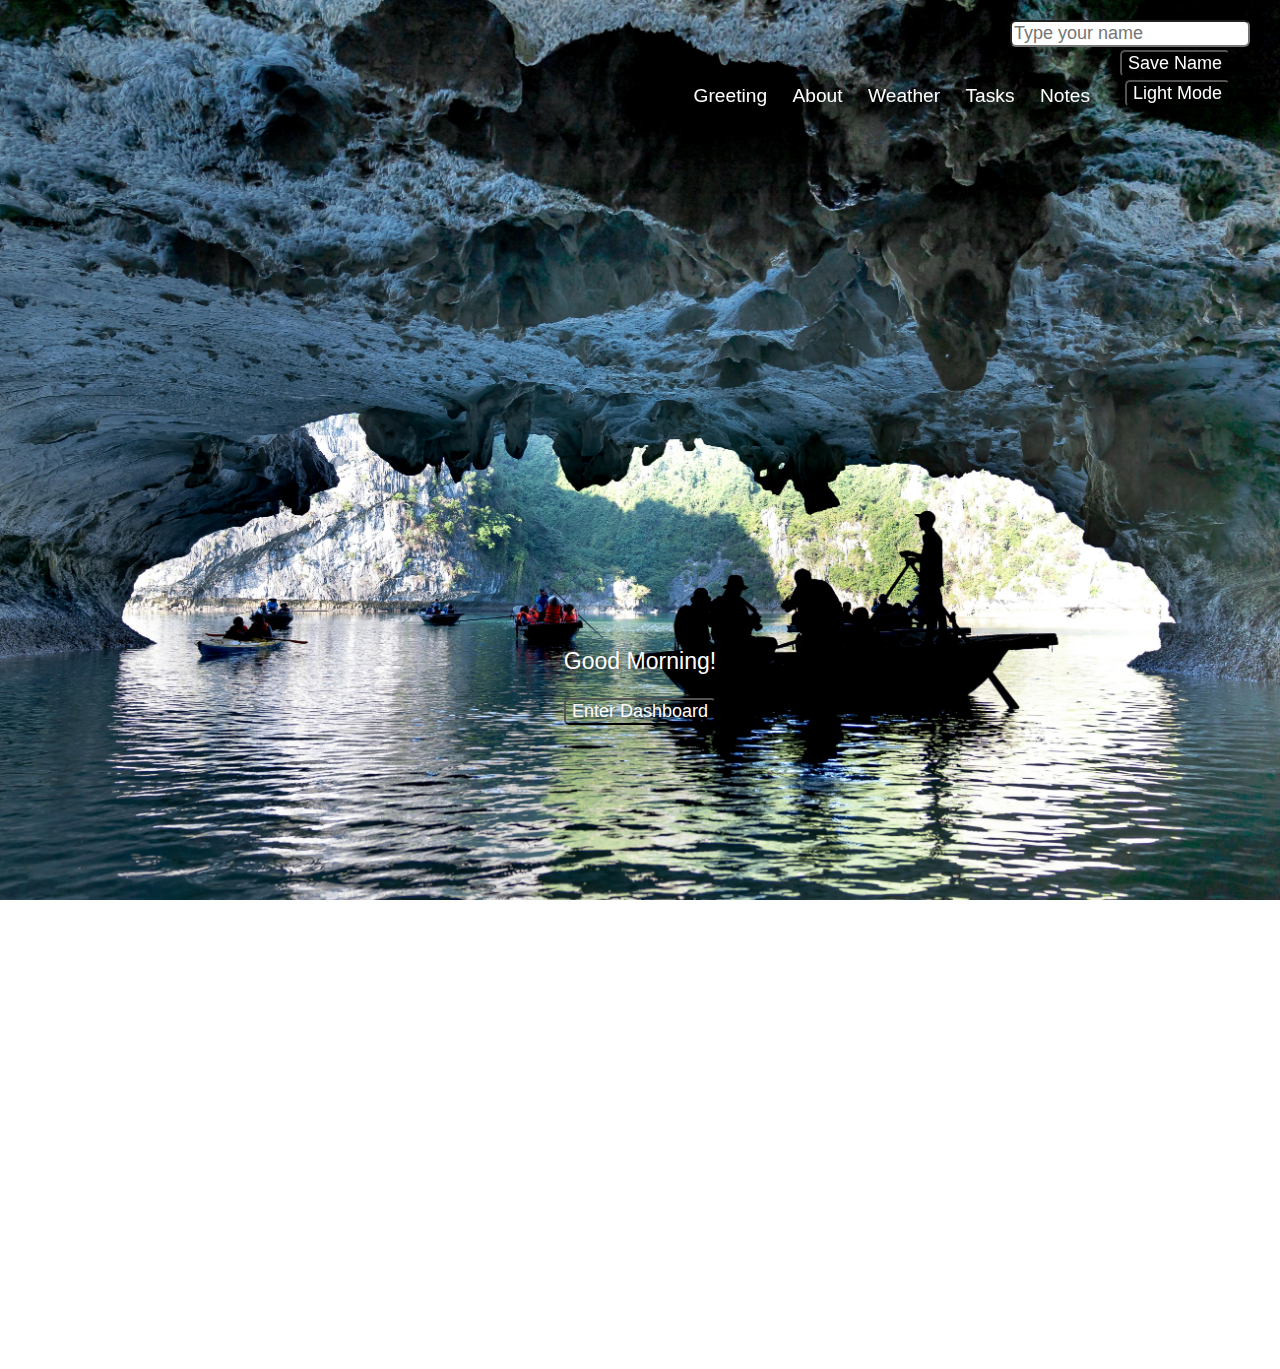
<file: index.html>
<!DOCTYPE html>
<html lang="en">
<head>
    <meta charset="UTF-8">
    <meta name="viewport" content="width=device-width, initial-scale=1.0">
    <title>Personal Dashboard</title>
    <link rel="stylesheet" href="styles.css" />
</head>
<body>
<header>
 <div class="nav">
    <nav>
        <a href="index.html">Greeting</a>
        <a href="about.html">About</a>
        <a href="weather.html">Weather</a>
        <a href="tasks.html">Tasks</a>
        <a href="notes.html">Notes</a>
    </nav>
</div>
</header>
   <div id="mainDivLight">
    <section class="greeting">
        <div id="enterDashboardDiv">
        <h2 id="userDisplay"></h2>
        <p id="current-hour"></p>
        <button id="enterDashboard" onclick="window.location.href='about.html'">Enter Dashboard</button>
        <br>
        </div>

        <input type="text" id="nameInput" placeholder="Type your name" />
        <button id="saveBtn">Save Name</button>
        <button id="toggleModeBtn">Light Mode</button>
    </section>
</div>
<script src="script.js"></script>
</body>
</html>
</file>
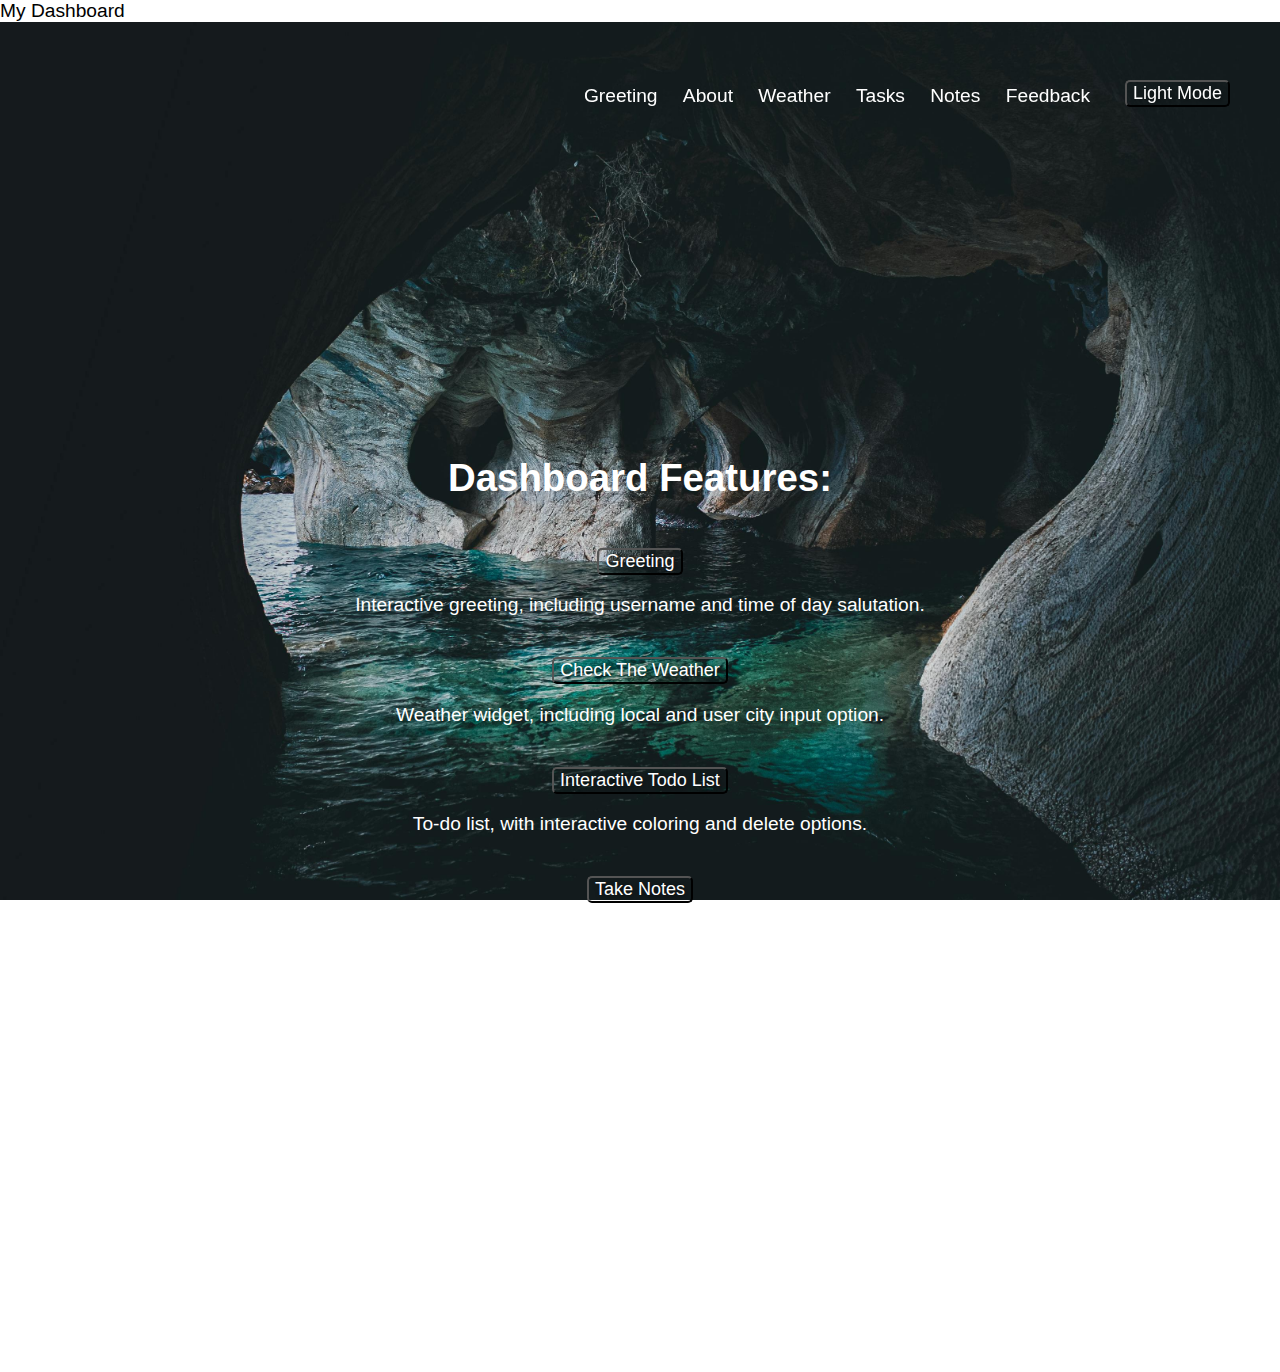
<file: about.html>
<!DOCTYPE html>
<html lang="en">
<head>
    <meta charset="UTF-8">
    <meta name="viewport" content="width=device-width, initial-scale=1.0">
    <title>Homepage</title>
    <link rel="stylesheet" href="styles.css" />
    <style>
        /* #aboutContainer button,
        #aboutContainer p {
            display: inline-block;
        } */
    </style>
</head>
<body>
<!-- <section class="about"> -->
    <!-- <h1>My Dashboard</h1>  -->
    <header>
     <div class="nav">
      <nav>
        <a href="index.html">Greeting</a>
        <a href="about.html">About</a>
        <a href="weather.html">Weather</a>
        <a href="tasks.html">Tasks</a>
        <a href="notes.html">Notes</a>
        <a href="contact.html">Feedback</a>
      </nav>
     </div>
    </header> 
    <div id="myDash">My Dashboard</div>
    <section class="about">

           <!-- <h3>Dashboard Features:</h3> -->
        <h1>Dashboard Features:</h1>
        <br>
            <div id="aboutContainer">

        <!-- <h2>My Dashboard</h2> -->
            <div id="greetFeature">
            <button id="greeting" onclick="window.location.href='index.html'">Greeting</button>
            <p>Interactive greeting, including username and time of day salutation.</p>
            </div>
            <br>
            <div id="weatherFeature">
            <button id="weather" onclick="window.location.href='weather.html'">Check The Weather</button>
            <p>Weather widget, including local and user city input option.</p> 
            </div>
            <br>
            <div id="tasksFeature">
            <button id="tasks" onclick="window.location.href='tasks.html'">Interactive Todo List</button>
            <p>To-do list, with interactive coloring and delete options.</p>
            </div>
            <br>
            <div id="notesFeature">
            <button id="notes" onclick="window.location.href='notes.html'">Take Notes</button>
            <p>Keep notes, toggle the theme of each notecard. </p>
            </div>

    </div>
    <button id="toggleModeBtn">Light Mode</button>
</section>
    <script src="script.js"></script>
</body>
</html>
</file>
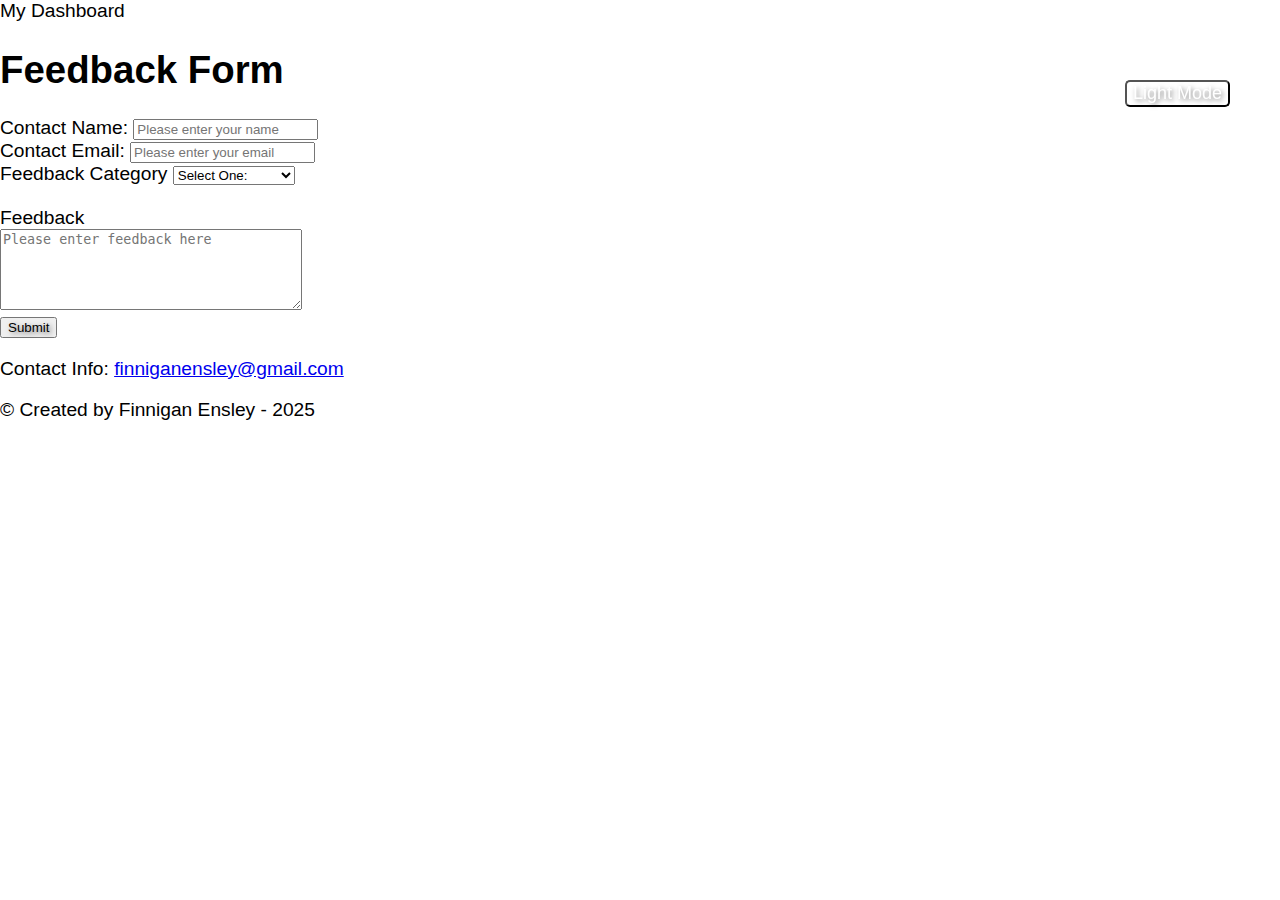
<file: contact.html>
<!DOCTYPE html>
<html lang="en">
<head>
    <meta charset="UTF-8">
    <meta name="viewport" content="width=device-width, initial-scale=1.0">
    <title>Contact Form</title>
    <link rel="stylesheet" href="styles.css" />
</head>
<header>
 <div id="myDash">My Dashboard</div>
 <div class="nav">
    <nav>
        <a href="index.html">Greeting</a>
        <a href="about.html">About</a>
        <a href="weather.html">Weather</a>
        <a href="tasks.html">Tasks</a>
        <a href="notes.html">Notes</a>
        <a href="contact.html">Feedback</a>
    </nav>
</div>
</header>
<body>
    <section class="feedback">
      <h1>Feedback Form</h1>
    <form class="feedbackForm" action="https://script.google.com/macros/s/AKfycby8TvqERQpcClI5CnfxM9RyF1Z2E7yflSYL-C94ewatQQR3-532PKnv8r2EtYQbhLx80A/exec" method="POST">
    <div class="formDiv">
      <div>
        <label>Contact Name:</label>
        <input type="text" id="contactName" name="contactName" placeholder="Please enter your name">
        <br>
        <label>Contact Email:</label>
        <input type="text" id="contactEmail" name="contactEmail" placeholder="Please enter your email">
        <br>
        <label>Feedback Category</label>
        <select id="categoryDropdown" name="categoryDropdown">  
            <option value="">Select One:</option>
            <option value="featureRequest">Feature Request</option>
            <option value="generalIssue">Loading Issue</option>
            <option value="bugReporting">Bug Sighting</option>
            <option value="other">Other</option>
        </select>
        <br>
        <br>
        <label>Feedback</label>
        <br>
        <textarea id="userFeedback" name="userFeedback" rows="5" cols="35" placeholder="Please enter feedback here"></textarea>
        <br>
        <button type="submit" id="formBtn" value="submitFeedback">Submit</button>
    </form>   
    <button id="toggleModeBtn">Light Mode</button>
    <footer id="footer">
        <p>Contact Info:
            <a href="mailto:finniganensley@gmail.com">finniganensley@gmail.com</a>
        </p>
        <p>&copy; Created by Finnigan Ensley - 2025</p>
    </footer>
    </section> 
<script src="script.js"></script>
</body>
</html>
</file>
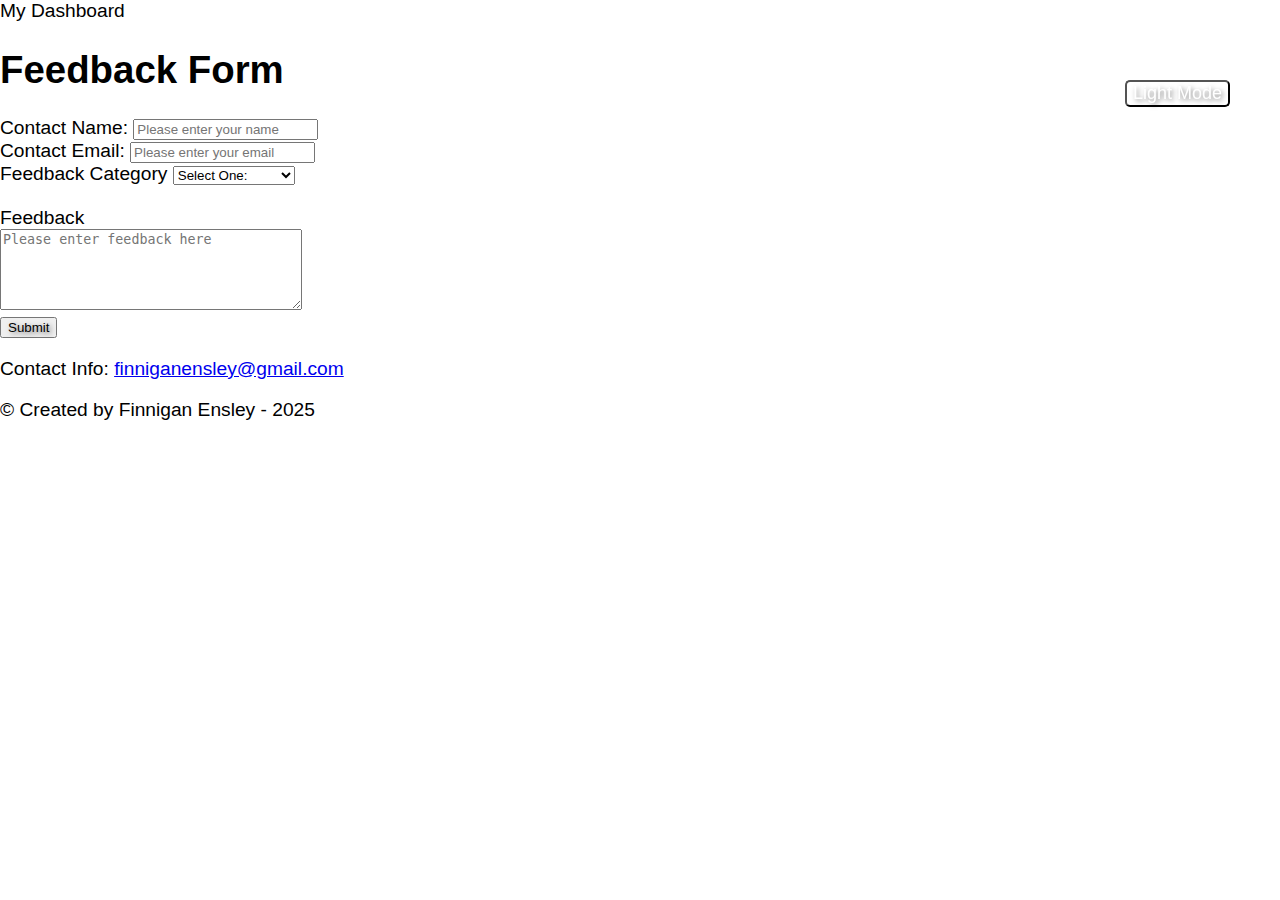
<file: feedback.html>
<!DOCTYPE html>
<html lang="en">
  <head>
    <meta charset="UTF-8" />
    <meta name="viewport" content="width=device-width, initial-scale=1.0" />
    <title>Contact Form</title>
    <link rel="stylesheet" href="styles.css" />
  </head>
  <header>
    <div id="myDash">My Dashboard</div>
    <div class="nav">
      <nav>
        <a href="index.html">Greeting</a>
        <a href="about.html">About</a>
        <a href="weather.html">Weather</a>
        <a href="tasks.html">Tasks</a>
        <a href="notes.html">Notes</a>
        <a href="feedback.html">Feedback</a>
      </nav>
    </div>
  </header>
  <body>
    <section class="feedback">
      <h1>Feedback Form</h1>
      <form
        class="feedbackForm"
        action="https://script.google.com/macros/s/AKfycbx7fILE5Yl5HCMITC5_HhUOrSH42xlX5MwsVYFPNMyon1GgHz6wcH63Rdeu_Hv4D-9idw/exec"
        method="POST"
      >
        <div class="formDiv">
          <label>Contact Name:</label>
          <input
            type="text"
            id="contactName"
            name="contactName"
            placeholder="Please enter your name"
          />
          <br />
          <label>Contact Email:</label>
          <input
            type="text"
            id="contactEmail"
            name="contactEmail"
            placeholder="Please enter your email"
          />
          <br />
          <label>Feedback Category</label>
          <select id="categoryDropdown" name="categoryDropdown">
            <option value="">Select One:</option>
            <option value="featureRequest">Feature Request</option>
            <option value="generalIssue">Loading Issue</option>
            <option value="bugReporting">Bug Sighting</option>
            <option value="other">Other</option>
          </select>
          <br />
          <br />
          <label>Feedback</label>
          <br />
          <textarea
            id="userFeedback"
            name="userFeedback"
            rows="5"
            cols="35"
            placeholder="Please enter feedback here"
          ></textarea>
          <br />
          <button type="submit" id="formBtn" value="submitFeedback">
            Submit
          </button>
        </div>
      </form>
      <button id="toggleModeBtn">Light Mode</button>
      <footer id="footer">
        <p>
          Contact Info:
          <a href="mailto:finniganensley@gmail.com">finniganensley@gmail.com</a>
        </p>
        <p>&copy; Created by Finnigan Ensley - 2025</p>
      </footer>
    </section>
    <script src="script.js"></script>
  </body>
</html>
</file>
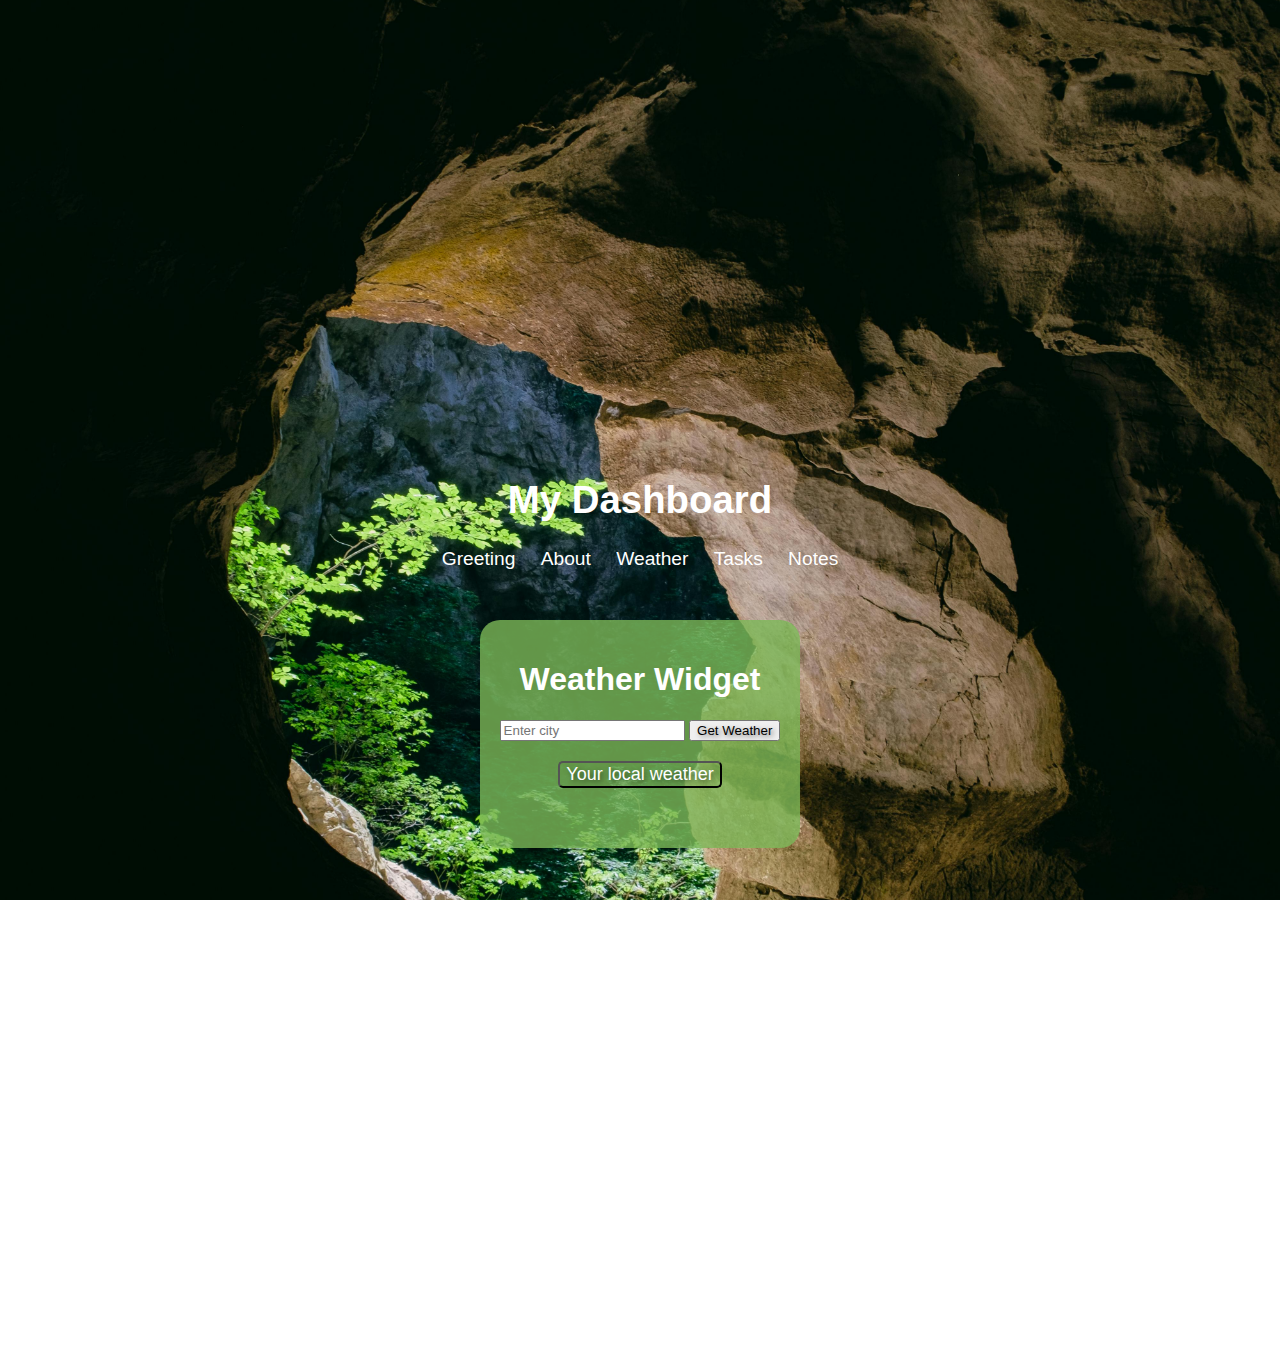
<file: indextest.html>
<!DOCTYPE html>
<html lang="en">
<head>
    <meta charset="UTF-8">
    <meta name="viewport" content="width=device-width, initial-scale=1.0">
    <title>WeatherTest</title>
    <link rel="stylesheet" href="styles.css" />
</head>
<style>
.widget {
    background-color: hwb(97 34% 28% / 0.8);
    border-radius: 20px;
    text-align: center;
    margin: 50px;
    padding: 20px;
    font-size: medium;
}

.widget:hover {
    box-shadow: 2px 2px 10px rgba(2, 2, 2, 0.8);
    font-size: larger;
}

/* button {
  background-color: lightgoldenrodyellow;
  border-radius: 6px;
  border: none;
} */

/* #temperature,
#feels-like, 
#description, 
#humidity {
  border: 2px 2px 2px 2px;
  border-radius: 6px;
  box-shadow: 2px 2px 2px 2px;
  padding: 10px;
} */


</style>
<body>
   <section class="weather">
     <h1>My Dashboard</h1>
    <nav>
        <a href="index.html">Greeting</a>
        <a href="about.html">About</a>
        <a href="weather.html">Weather</a>
        <a href="tasks.html">Tasks</a>
        <a href="notes.html">Notes</a>
    </nav>
    <div class="widget">
      <h1>Weather Widget</h1>
      <div>
        <input type="text" id="city" placeholder="Enter city">
        <button id="btn">Get Weather</button>
        <br>
        <button id="localBtn">Your local weather</button>
        <p id="error-message"></p>
        <h2 id="city-name"></h2>
        <p id="temperature"></p>
        <p id="feels-like"></p>
        <p id="description"></p>
        <p id="humidity"></p>
    </div>
  </div>
  </section> 
      <script src="scripttest.js"></script>
</body>
</html>


<!-- "https://api.open-meteo.com/v1/forecast?latitude=39.7392&longitude=-104.9847&hourly=temperature_2m&current=temperature_2m,rain,snowfall&timezone=America%2FDenver&temperature_unit=fahrenheit -->
</file>
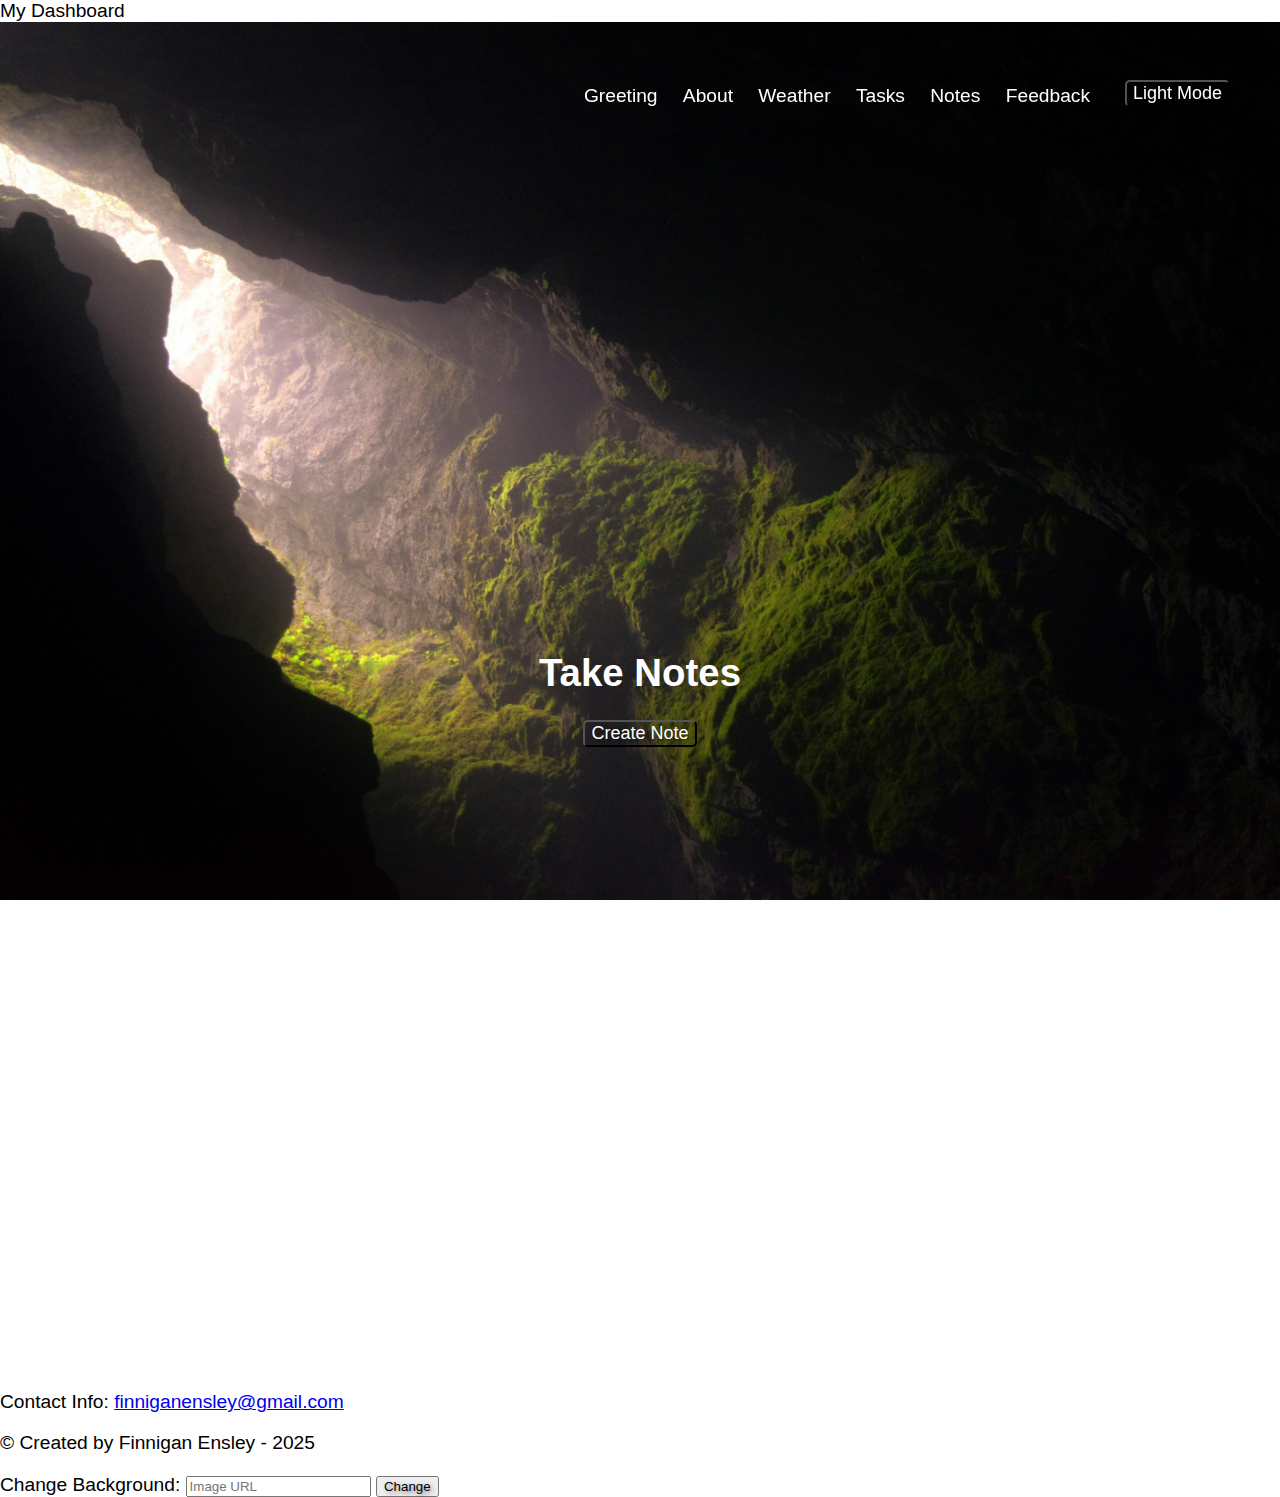
<file: notes.html>
<!DOCTYPE html>
<html lang="en">
  <head>
    <meta charset="UTF-8" />
    <meta name="viewport" content="width=device-width, initial-scale=1.0" />
    <title>Notes</title>
    <link rel="stylesheet" href="styles.css" />
  </head>
  <body>
    <header>
      <div class="nav">
        <nav>
          <a href="index.html">Greeting</a>
          <a href="about.html">About</a>
          <a href="weather.html">Weather</a>
          <a href="tasks.html">Tasks</a>
          <a href="notes.html">Notes</a>
          <a href="feedback.html">Feedback</a>
        </nav>
      </div>
    </header>
    <div id="myDash">My Dashboard</div>
    <section class="notes">
      <div id="notesContainer">
        <h1>Take Notes</h1>
        <div class="notesDiv">
          <button id="noteBtn">Create Note</button>
          <br />
          <div id="addNote"></div>
          <br />
        </div>
      </div>
    </section>
    <button id="toggleModeBtn">Light Mode</button>
    <footer id="footer">
      <span id="current-date"></span>
      <span id="current-time"></span>
      <p>
        Contact Info:
        <a href="mailto:finniganensley@gmail.com">finniganensley@gmail.com</a>
      </p>
      <p>&copy; Created by Finnigan Ensley - 2025</p>
      <div id="backgroundControls">
       <label for="urlInputNotes" id="backgroundLabel">Change Background: </label>
       <input type="text" id="urlInputNotes" placeholder="Image URL "/>
       <button type="button" id="bkgBtnNotes">Change</button>
      </div>
    </footer>
    <script src="script.js"></script>
  </body>
</html>
</file>
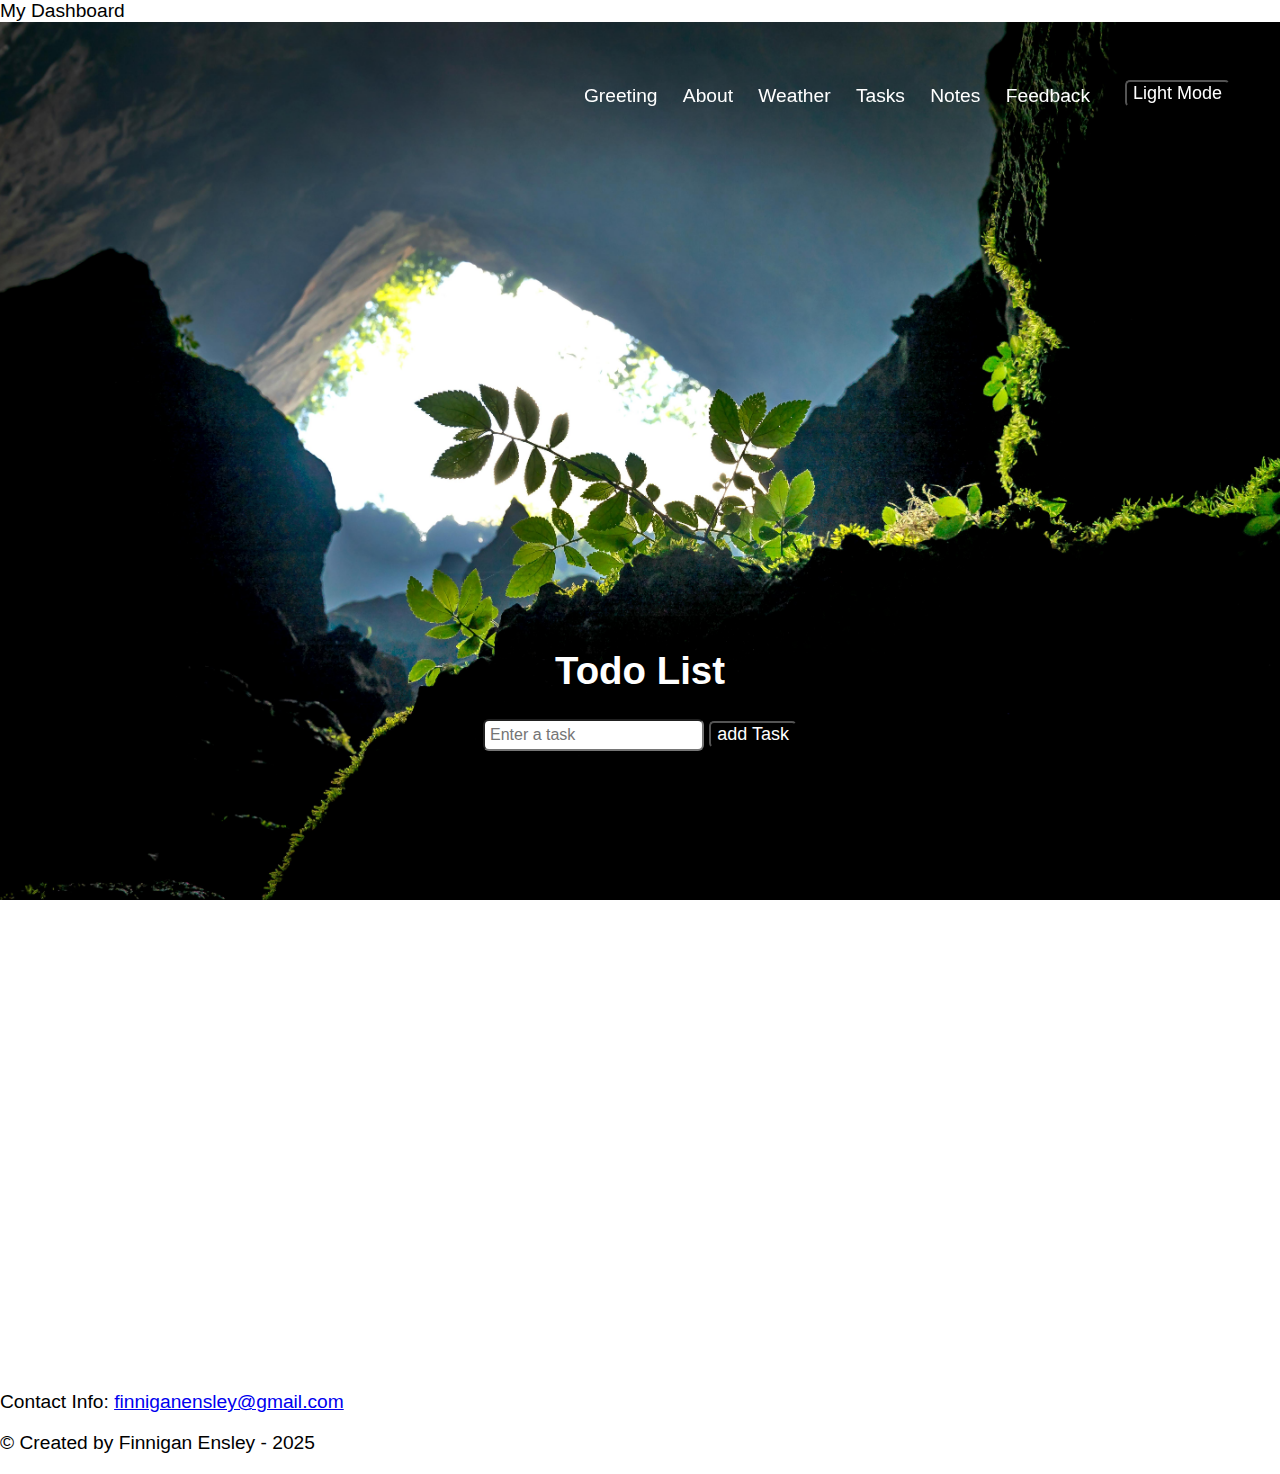
<file: tasks.html>
<!DOCTYPE html>
<html lang="en">
<head>
    <meta charset="UTF-8">
    <meta name="viewport" content="width=device-width, initial-scale=1.0">
    <title>Tasks</title>
    <link rel="stylesheet" href="styles.css" />

</head>
<body>
<!-- <section class="tasks"> -->
     <!-- <h1>My Dashboard</h1> -->
  <header>
    <div class="nav">
     <nav>
        <a href="index.html">Greeting</a>
        <a href="about.html">About</a>
        <a href="weather.html">Weather</a>
        <a href="tasks.html">Tasks</a>
        <a href="notes.html">Notes</a> 
        <a href="feedback.html">Feedback</a>

    </nav>
    </div>
  </header>
    <div id="myDash">My Dashboard</div>
    <section class="tasks">
    <div class="tasklist">
     <h1>Todo List</h1>
      <div class="taskDiv">
        <input type="text" id="taskInput" placeholder="Enter a task" />
        <button id="taskBtn">add Task</button>
        <ul id="taskList"></ul> 
      </div>
    </div>
</section>
    <button id="toggleModeBtn">Light Mode</button>
    <footer id="footer">
        <p>Contact Info:
            <a href="mailto:finniganensley@gmail.com">finniganensley@gmail.com</a>
         </p>
         <p>&copy; Created by Finnigan Ensley - 2025</p>
    </footer>
         <script src="script.js"></script>
</body>
</html>
</file>
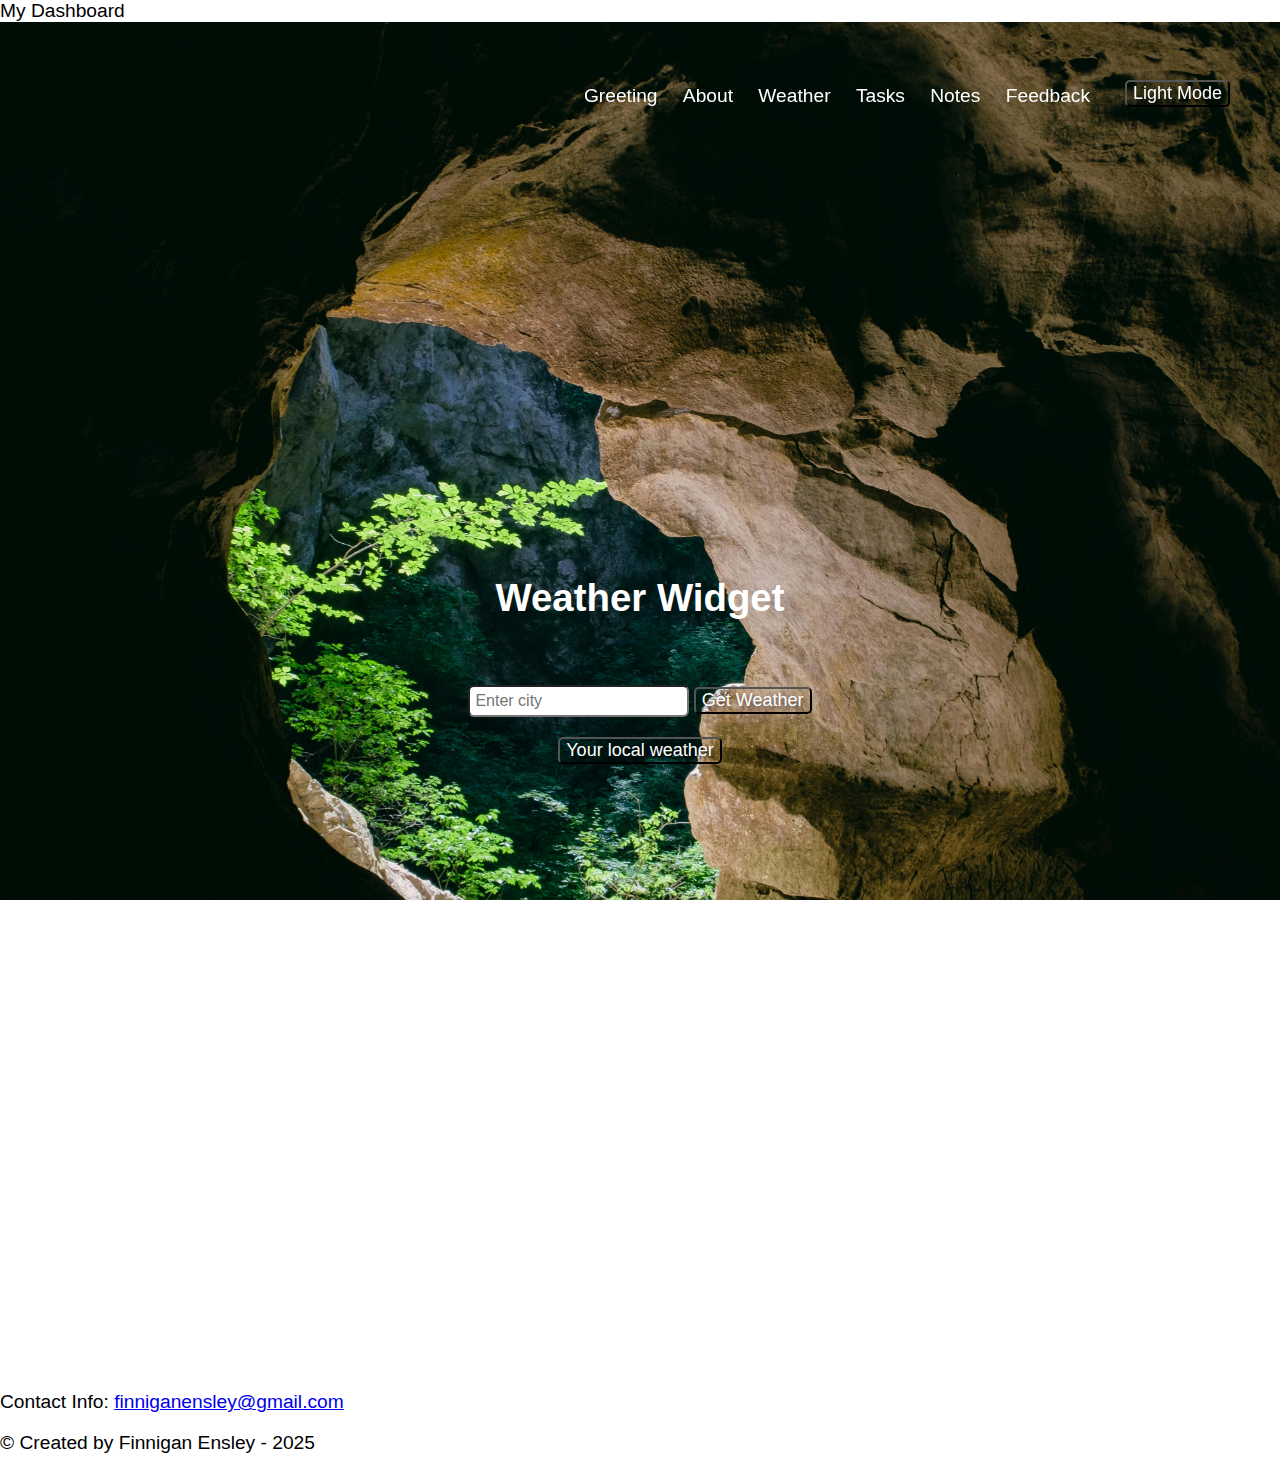
<file: weather.html>
<!DOCTYPE html>
<html lang="en">
<head>
    <meta charset="UTF-8">
    <meta name="viewport" content="width=device-width, initial-scale=1.0">
    <title>Weather</title>
    <link rel="stylesheet" href="styles.css" />
</head>
<style>
.widget {
    /* background-color: hwb(97 34% 28% / 0.5); */
    border-radius: 20px;
    text-align: center;
    margin: 10px;
    padding: 30px;
    font-size: medium;
}

.widget:hover {
    box-shadow: 2px 2px 10px rgba(2, 2, 2, 0.8);
}

</style>
<body>
   <!-- <section class="weather"> -->
     <!-- <h1>My Dashboard</h1> -->
    <header>
     <div class="nav"> 
    <nav>
        <a href="index.html">Greeting</a>
        <a href="about.html">About</a>
        <a href="weather.html">Weather</a>
        <a href="tasks.html">Tasks</a>
        <a href="notes.html">Notes</a>
        <a href="feedback.html">Feedback</a>
    </nav>
    </div>
   </header> 
    <div id="myDash">My Dashboard</div>

    <!-- <div class="widget"> -->
    <section class="weather">

      <h1>Weather Widget</h1>
    <div class="widget">
      <div>
        <input type="text" id="cityInput" placeholder="Enter city">
        <button id="weatherBtn">Get Weather</button>
        <br>
        <button id="localBtn">Your local weather</button>
        <div id="weatherResults">
        <p id="error-message"></p>
        <h2 id="city-name"></h2>
        <p id="temperature"></p>
        <p id="feels-like"></p>
        <p id="description"></p>
        <p id="humidity"></p>
        </div>
    </div>
  </div>
  </section> 
    <button id="toggleModeBtn">Light Mode</button>
    <footer id="footer">
         <p>Contact Info:
            <a href="mailto:finniganensley@gmail.com">finniganensley@gmail.com</a>
         </p>
         <p>&copy; Created by Finnigan Ensley - 2025</p>
    </footer>
    <script src="script.js"></script>
</body>
</html>
</file>
<file: styles.css>
body {
    margin: 0;
    padding: 0;
    font-family: Arial, sans-serif;
    font-size: larger;
}

.greeting,
.about,
.weather,
.tasks,
.notes {
    height: 150vh;
    display: flex;
    flex-direction: column;
    justify-content: center;
    align-items: center;
    text-align: center;
    color: white;
    background-size: cover;
    background-position: center;
    background-attachment: fixed;
}

.greeting {
    background-image: url(images/pexels-quang-nguyen-vinh-222549-6877707.jpg);
    /* height: 150vh; */
}
.greeting h2 {
    text-shadow: 2px 2px 5px rgba(0, 0, 0, 0.5);
} 


#current-hour {
    margin-top: 0;
    font-size: larger;
    text-shadow: 2px 2px 5px rgba(0, 0, 0, 0.5);
}

button {
    cursor: pointer;
    text-shadow: 2px 2px 5px rgba(0, 0, 0, 0.5);
}


.about {
    background-image: url(images/pexels-mauroignaciotorres-14111847.jpg); 
    /* height: 125vh; */
}


.tasks {
    background-image: url(images/pexels-quang-nguyen-vinh-222549-6870970.jpg);
    /* height: 150vh; */
}


 .weather {
    background-image: url(images/pexels-annaelle-quionquion-2652658-17703493.jpg);
    /* height: 140vh; */
 }


 .notes {
    background-image: url(images/pexels-tsvetoslav-hristov-1306654-2499862.jpg);
    /* height: 150vh; */
}

.nav {
    position: fixed;
    top: 55px;
    right: 150px;
    margin: 30px;
}

 #taskBtn,
 #noteBtn,
 #enterDashboard,
 #greeting,
 #weather,
 #notes,
 #tasks,
 #saveBtn,
 #weatherBtn,
 #localBtn,
 #toggleModeBtn {
    background: none;
    color: white;
    border-radius: 5px;
    font-size: large;
 }

 #taskBtn:hover,
 #noteBtn:hover,
 #enterDashboard:hover,
 #greeting:hover,
 #weather:hover,
 #notes:hover,
 #tasks:hover,
 #saveBtn:hover,
 #weatherBtn:hover,
 #localBtn:hover,
 #toggleModeBtn:hover {
    background-color: hwb(0 91% 9% / 0.446);
}

 #saveBtn {
    position: fixed;
    top: 20px;
    right: 20px;
    margin: 30px;
 }

 #toggleModeBtn {
    position: fixed;
    top: 50px;
    right: 20px;
    margin: 30px;
 }
 
 #localBtn {
    margin: 20px;
 }


 #nameInput {
    position: fixed;
    top: 10px;
    right: 20px;
    margin: 10px;
    font-size: large;
    border-radius: 6px;
 }

 #taskInput,
 #cityInput {
    border-radius: 6px;
    padding: 5px;
    font-size: medium;
 }

nav ul {
    list-style: none;
    padding: 20px;
    display: flex;
    justify-content: center;
    gap: 20px;
}

nav ul li {
    display: flex;
}
 
nav a {
    color: white;
    text-decoration: none;
    padding: 10px;
    /* font-weight: bold; */
    transition: color 0.3s ease;
}

nav a:hover {
    /* font-size:large; */
    color: lightgrey;
}

/* to do list */
#taskList {
    list-style: none;
    padding: 0px;
}

.list {
    color: darkolivegreen;
    cursor: pointer; 
    padding: 2px;
    background: lightgoldenrodyellow;
    margin: 5px 0;
    border-radius: 5px;
    
}

.list:hover {
     background: darkolivegreen;
     color: burlywood;
}

.notesList {
    background: darkolivegreen;
    display: flex;
    margin: auto;
    padding: 10px;

}

@media (){
 /* add font-size */
}

/*  Light MODE: Styles applied when body has class "light" */
body.light .greeting, 
body.light #enterDashboard, 
body.light #toggleModeBtn,
body.light #saveBtn,
body.light .about,
body.light #greeting,
body.light #weather,
body.light #tasks,
body.light #notes,
body.light .weather,
body.light #weatherBtn,
body.light #localBtn,
body.light .tasks,
body.light #taskBtn,
body.light .notes,
body.light #noteBtn
{
  /* background-color: rgba(211, 211, 211, 0.664);  */
  background-color: whitesmoke;
  color: rgb(59, 59, 59);
  background-image: none;
  background: none;
}

/* move content closer to center vertically*/
body.light .greeting,
body.light .about,
body.light .weather,
body.light .tasks,
body.light .notes {
    height: 150vh;
    padding: 20px;
}

body.light #enterDashboardDiv {
    border: solid lightgrey;
    background-color: white;
    border-radius: 30px;
    margin: 10px;
    padding: 20px;
}


body.light #enterDashboardDiv:hover {
    box-shadow: 2px 2px 10px rgba(2, 2, 2, 0.8);

}



 body.light #taskBtn:hover,
 body.light #noteBtn:hover,
 body.light #enterDashboard:hover,
 body.light #greeting:hover,
 body.light #weather:hover,
 body.light #notes:hover,
 body.light #tasks:hover,
 body.light #saveBtn:hover,
 body.light #weatherBtn:hover,
 body.light #localBtn:hover,
 body.light #toggleModeBtn:hover {

    background-color: hwb(0 91% 9% / 0.8);
    border-radius: 7px;
}


body.light .widget {
    /* background-color: rgb(168, 168, 168); */
    background-color: white;
    border: solid lightgrey;
}

body.light #aboutContainer {
    /* background-color: rgb(168, 168, 168); */
    border: solid lightgrey;
    background-color: whitesmoke;
    padding: 20px;
    border-radius: 20px;
    text-align: center;
    margin: 10px;
    font-size: medium;
}


body.light #greetFeature,
body.light #weatherFeature,
body.light #tasksFeature,
body.light #notesFeature {
    background-color: white;
    padding: 20px;
    border-radius: 20px;
    margin: 10px;
}

body.light #greetFeature:hover,
body.light #weatherFeature:hover,
body.light #tasksFeature:hover,
body.light #notesFeature:hover,
body.light #aboutContainer:hover {
   box-shadow: 2px 2px 10px rgba(2, 2, 2, 0.8);
} 

body.light header {
    background-color: rgba(185, 184, 184, 0.725);
    min-height: 120px;
    width: 100%;
    display: block;
    position: fixed;
    border-radius: 10px;
    box-shadow: 0 4px 16px rgba(0, 0, 0, 0.12);
}


body.light nav a {
    color: rgb(59, 59, 59);
    background-image: none;
    font-weight: bold;
}

body.light nav a:hover {
    /* color: hsl(0, 1%, 52%); */
    /* color: rgba(7, 7, 7, 0.823); */
    color: whitesmoke;
    transition: color 0.3s ease;
}

body.light .list {
    color: rgb(59, 59, 59);
    cursor: pointer; 
    padding: 2px;
    /* background-color: rgb(168, 168, 168); */
    background-color: lightgrey;
    margin: 5px 0;
    border-radius: 5px;
}

body.light .list:hover {
     background: rgb(59, 59, 59);
     color: lightgrey;
}


body.light .noteDiv  {
    position: relative;
    display: inline-block;
    margin: 10px;
    border-radius: 10px;
    /* background: darkgrey; */
    background: white;
    color: rgb(59, 59, 59);
    text-shadow: 10px;
 }  


 body.light .noteDiv.light {
  /* background: rgb(67, 65, 65); */
  background: rgb(59, 59, 59);
  color: whitesmoke;
 }
</file>
